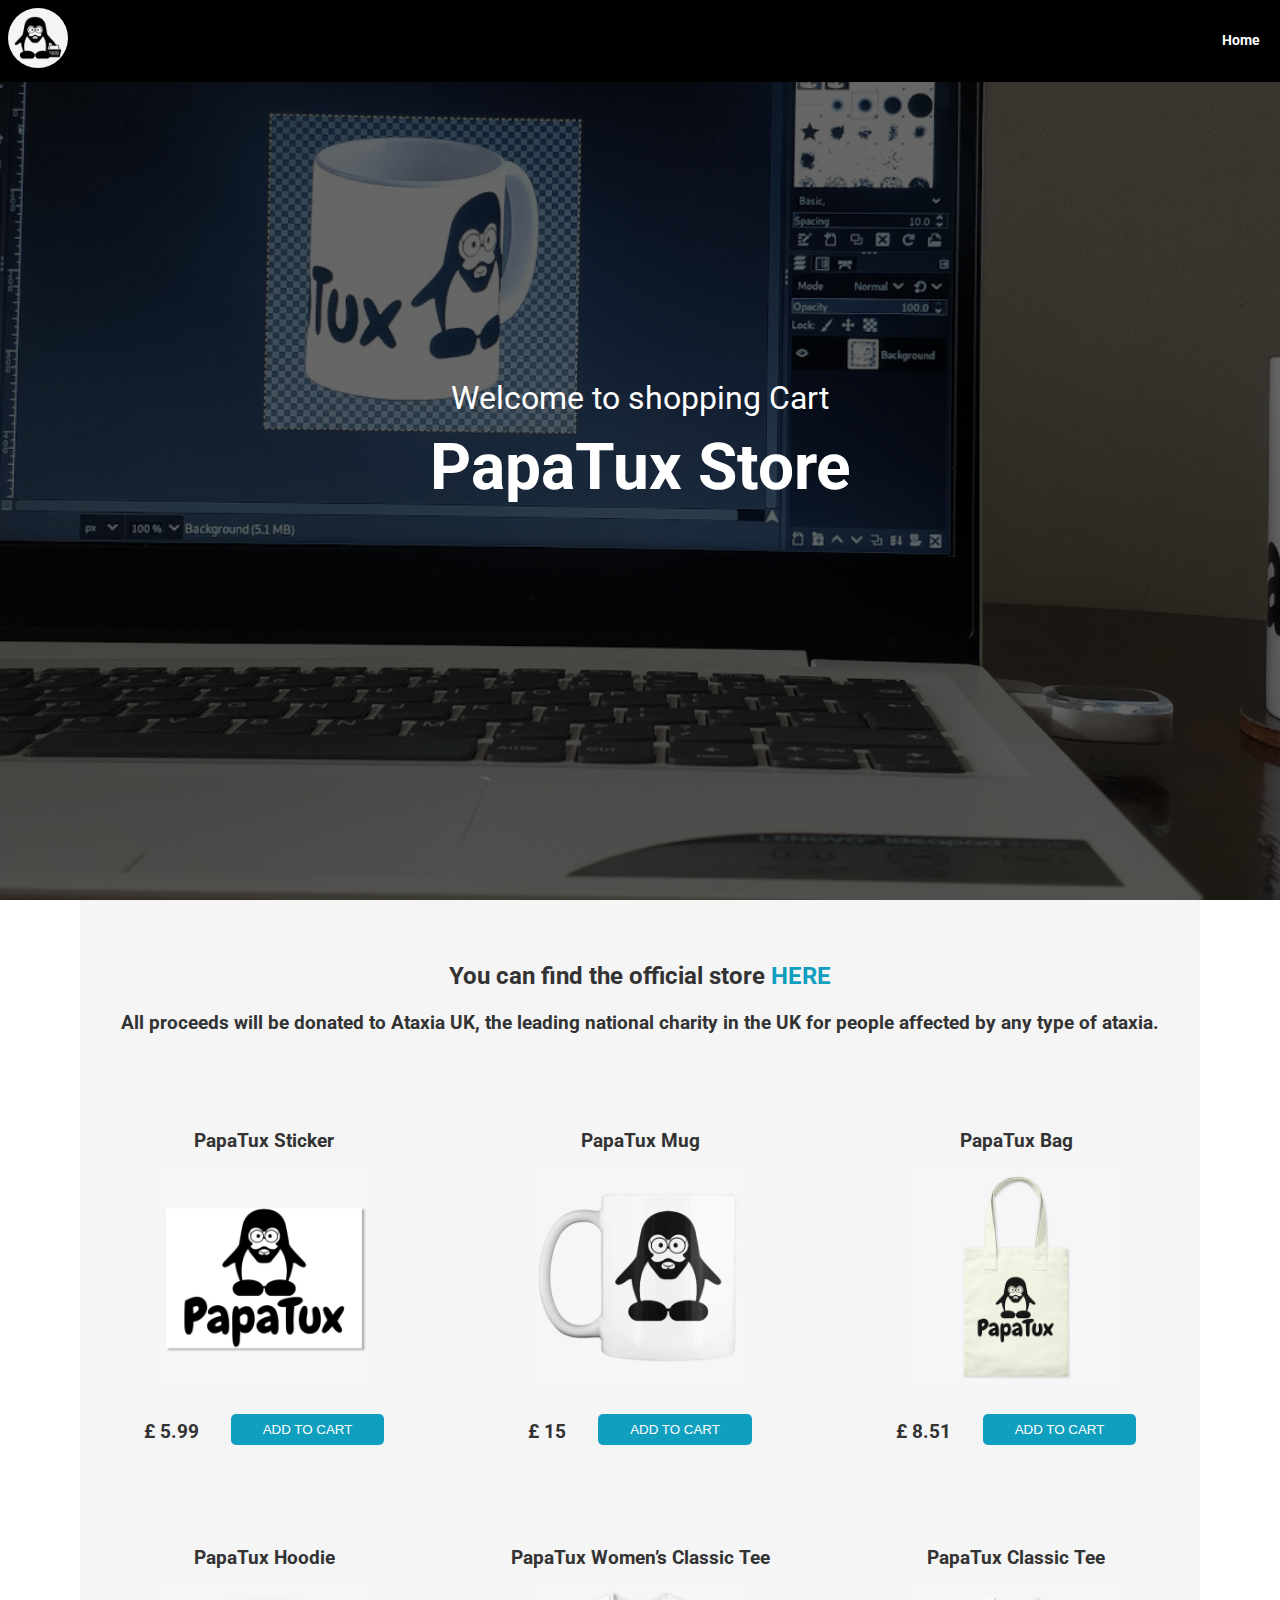
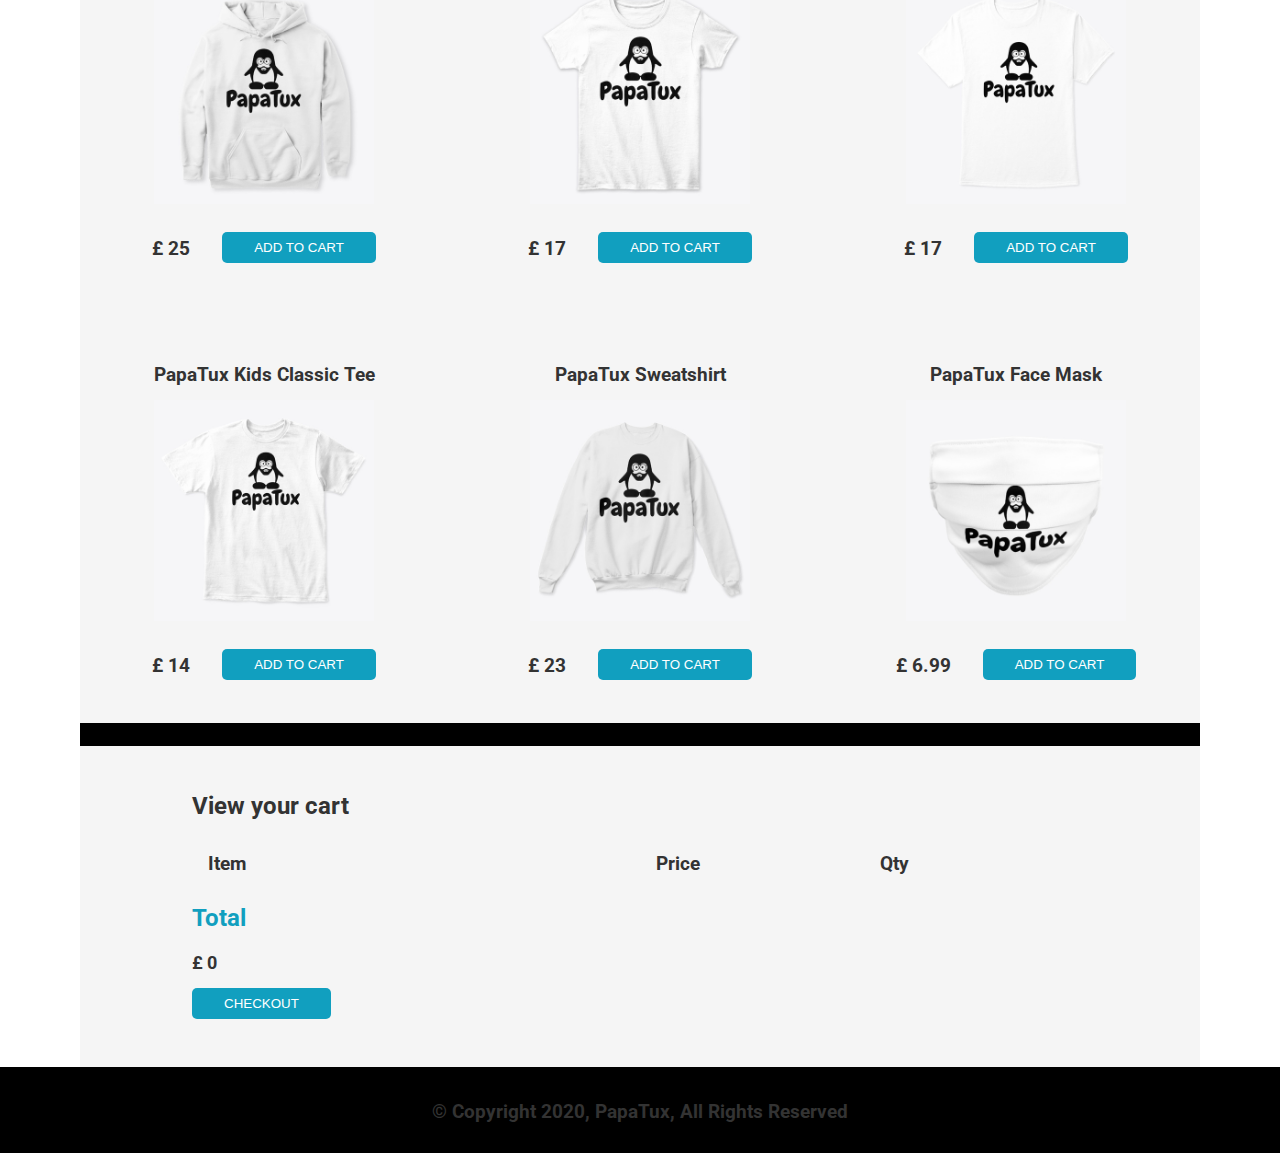
<file: shopping-cart-project3/index.html>
<!DOCTYPE html>
<html lang="en">
<head>
  <meta charset="UTF-8">
  <meta name="viewport" content="width=device-width, initial-scale=1.0">
  <meta http-equiv="X-UA-Compatible" content="IE=edge"> 
  <link rel="stylesheet" href="https://use.fontawesome.com/releases/v5.6.3/css/all.css" integrity="sha384-UHRtZLI+pbxtHCWp1t77Bi1L4ZtiqrqD80Kn4Z8NTSRyMA2Fd33n5dQ8lWUE00s/" crossorigin="anonymous">
  <link href="https://fonts.googleapis.com/css2?family=Roboto&display=swap" rel="stylesheet">
  <link rel="stylesheet" href="/css/mobile.css">
  <link rel="stylesheet" href="../shopping-cart-project3/css/style2.css">
  <title>PapaTux Shopping Cart</title>
</head>
<body>
  <nav id="navigation-bar2" class="navbar2">
    <div>
      <img id="logo2" class="logo2" src="img/shopping-cart.png">
    </div>
        <ul>
          <li><a class="underline" href="/index.html">Home</a></li>
        </ul>
  </nav>
  <header id="main-header3">
    <div class="header-content">
      <p class="intro">
        Welcome to shopping Cart
      </p>
      <h1 class="msg-heading">
       PapaTux Store
      </h1>
    </div>
    </div>
  </header>
  <!-- PapaTux Store -->
  <section class="container content-section main-bg py-1">
    <div class="text-center py-2">
      <h2> You can find the official store <a href="https://teespring.com/stores/devpapatux">HERE</a></h2>
      <h3>All proceeds will be donated to Ataxia UK, the leading national charity in the UK for people affected by any type of ataxia.</h3>
    </div>
    <div id="store">
      <div class="store-article">
          <h3 class="store-article-title">PapaTux Sticker</h3>
          <img   class="item hover-shadow cursor store-article-image" src="/shopping-cart-project3/img/PapaTux_sticker_1.jpg">
          <div class="store-article-details">
            <h3 class="store-article-price">£ 5.99</h3>
            <button class="btn btn-primary store-article-button" type="button">ADD TO CART</button>
          </div>
      </div>
      <div class="store-article">
          <h3 class="store-article-title">PapaTux Mug</h3>
          <img  class="item hover-shadow store-article-image" src="/shopping-cart-project3//img/PapaTux_mug_2.jpg">
          <div class="store-article-details">
            <h3 class="store-article-price">£ 15</h3>
            <button class="btn btn-primary store-article-button" type="button">ADD TO CART</button>
          </div>
      </div>
      <div class="store-article">
        <h3 class="store-article-title">PapaTux Bag</h3>
        <img  class="item hover-shadow store-article-image" src="/shopping-cart-project3//img/PapaTux_bag_3.jpg">
        <div class="store-article-details">
          <h3 class="store-article-price">£ 8.51</h3>
          <button class="btn btn-primary store-article-button" type="button">ADD TO CART</button>
        </div>
      </div>
      <div class="store-article">
        <h3 class="store-article-title">PapaTux Hoodie</h3>
        <img class="item hover-shadow store-article-image" src="/shopping-cart-project3//img/PapaTux_hoodie_4.jpg">
        <div class="store-article-details">
          <h3 class="store-article-price">£ 25</h3>
          <button class="btn btn-primary store-article-button" type="button">ADD TO CART</button>
        </div>
      </div>
      <div class="store-article">
        <h3 class="store-article-title">PapaTux Women’s Classic Tee</h3>
        <img  class="item hover-shadow store-article-image" src="/shopping-cart-project3//img/PapaTux_women_5.jpg">
        <div class="store-article-details">
          <h3 class="store-article-price">£ 17</h3>
          <button class="btn btn-primary store-article-button" type="button">ADD TO CART</button>
        </div>
      </div>
      <div class="store-article">
        <h3 class="store-article-title">PapaTux Classic Tee</h3>
        <img  class="item hover-shadow store-article-image" src="/shopping-cart-project3//img/PapaTux_men_6.jpg">
        <div class="store-article-details">
          <h3 class="store-article-price">£ 17</h3>
          <button class="btn btn-primary store-article-button" type="button">ADD TO CART</button>
        </div>
      </div>
      <div class="store-article">
        <h3 class="store-article-title">PapaTux Kids Classic Tee</h3>
        <img  class="item hover-shadow store-article-image" src="/shopping-cart-project3//img/PapaTux_kids_7.jpg">
        <div class="store-article-details">
          <h3 class="store-article-price">£ 14</h3>
          <button class="btn btn-primary store-article-button" type="button">ADD TO CART</button>
        </div>
      </div>
      <div class="store-article">
        <h3 class="store-article-title">PapaTux Sweatshirt</h3>
        <img  class="item hover-shadow store-article-image" src="/shopping-cart-project3//img/PapaTux_jumper_8.jpg">
        <div class="store-article-details">
          <h3 class="store-article-price">£ 23</h3>
          <button class="btn btn-primary store-article-button" type="button">ADD TO CART</button>
        </div>
      </div>
      <div class="store-article">
        <h3 class="store-article-title">PapaTux Face Mask</h3>
        <img  class="item hover-shadow store-article-image" src="/shopping-cart-project3//img/PapaTux_mask_9.jpg">
        <div class="store-article-details">
          <h3 class="store-article-price">£ 6.99</h3>
          <button class="btn btn-primary store-article-button" type="button">ADD TO CART</button>
        </div>
      </div>
    </div>
    <div class="second-bg">
      <br>
    </div> 
<div class="container content-section py-2">
    <h2 class="section-header">View your cart</h2>
    <div id="cart2">
    <div class="cart-row">
        <h3 class="cart-item cart-header cart-column">Item</h3>
        <h3 class="cart-price cart-header cart-column">Price</h3>
        <h3 class="cart-quantity cart-header cart-column">Qty</h3>
    </div>
    <div class="cart-items">
    </div>
  </div>
    <div class="cart-total">
        <h2 class="cart-total-title">Total</h2>
        <h3 class="cart-total-price">£ 0</h3>
    </div>
    <button class="btn btn-purchase" type="button">CHECKOUT</button>
</div>

</section>
<footer id="main-footer" class="second-bg text-center py-1">
  <h3>&copy; Copyright 2020, PapaTux, All Rights Reserved</h3>
</footer>
<!-- Local JS File -->
<script src="/shopping-cart-project3/js-folder/view-bag.js"></script>

  </body>
  </html>
</file>
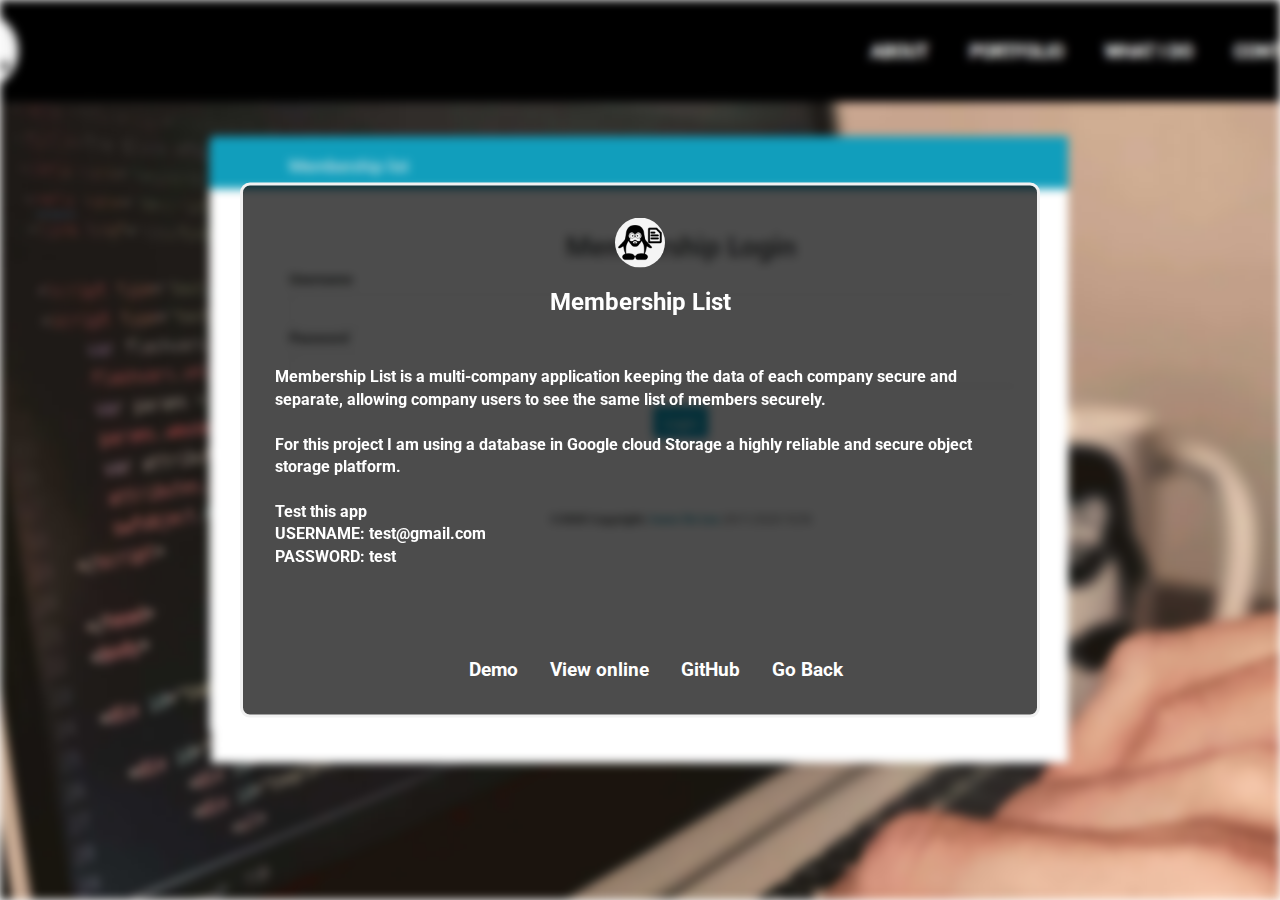
<file: project2.html>
<!DOCTYPE html>
<html lang="en">
<head>
  <meta charset="UTF-8">
  <meta name="viewport" content="width=device-width, initial-scale=1.0">
  <meta http-equiv="X-UA-Compatible" content="IE=edge"> 
  <link rel="stylesheet" href="https://use.fontawesome.com/releases/v5.6.3/css/all.css" integrity="sha384-UHRtZLI+pbxtHCWp1t77Bi1L4ZtiqrqD80Kn4Z8NTSRyMA2Fd33n5dQ8lWUE00s/" crossorigin="anonymous">
  <link href="https://fonts.googleapis.com/css2?family=Roboto&display=swap" rel="stylesheet">
  <link rel="stylesheet" href="/css/style.css">
  <link rel="stylesheet" href="/css/mobile.css">
  <link rel="stylesheet" href="/css/widescreen.css">
  <link rel="stylesheet" href="https://unpkg.com/aos@next/dist/aos.css">
  <title>PapaTux | Web Developer & Designer</title>
</head>
<body>
  <!--Navigation-Bar-->

  <!-- Header -->
  <header id="main-header-proj" class="member" ></header>
    <div class="container2 bg-text">
      <div class="title text-center" data-aos="fade-down">
        <img src="/img/membership-list.png" alt="logo-about-me">   
        <h2>Membership List</h2>
        <br>
        <p>Membership List is a multi-company application keeping 
          the data of each company secure and separate, allowing company
          users to see the same list of members securely. 
          <br>
          <br>For this project I am using a database 
          in Google cloud Storage a highly reliable and secure object storage 
          platform.
        <br>
        <br>
        Test this app
        <br>
        USERNAME: test@gmail.com 
        <br>
        PASSWORD: test
        </p>
        <br>
        <br>  
      </div>
      <div id="tools">
        <div class="tool">
          <a href="https://youtu.be/lSesZcSpFIo">
            <span class="fa-stack fa-lg">
              <i class="fa fa-circle fa-stack-2x"></i>
              <i class="port-ico fas fa-video fa-stack-1x"></i>
            </span>
            <h3>Demo</h3>
          </a>
        </div>
        <div class="tool">
          <a href="http://ivanomembership.appspot.com">
            <span class="fa-stack fa-lg">
              <i class="fa fa-circle fa-stack-2x"></i>
              <i class="port-ico fas fa-laptop-code fa-stack-1x"></i>
            </span>
            <h3>View online</h3>
          </a>
        </div>
        <div class ="tool">
          <a href="https://www.github.com/ideleo">
            <span class="fa-stack fa-lg">
              <i class="fa fa-circle fa-stack-2x"></i>
              <i class="port-ico fab fa-github fa-stack-1x"></i>
            </span>
            <h3>GitHub</h3>
          </a>
        </div>
        <div class="tool">
          <a href="index.html">
          <span class="fa-stack fa-lg">
            <i class="fa fa-circle fa-stack-2x"></i>
            <i class="port-ico fas fa-arrow-left fa-stack-1x"></i>
          </span>
          <h3>Go Back</h3>
        </div>
      </div>
    </div>
  </header>
<script src="https://unpkg.com/aos@next/dist/aos.js"></script>
<script>
AOS.init({
        offset: 150, 
        delay: 0, 
        duration: 1000 
      });
      </script>
</body>
</html>
</file>
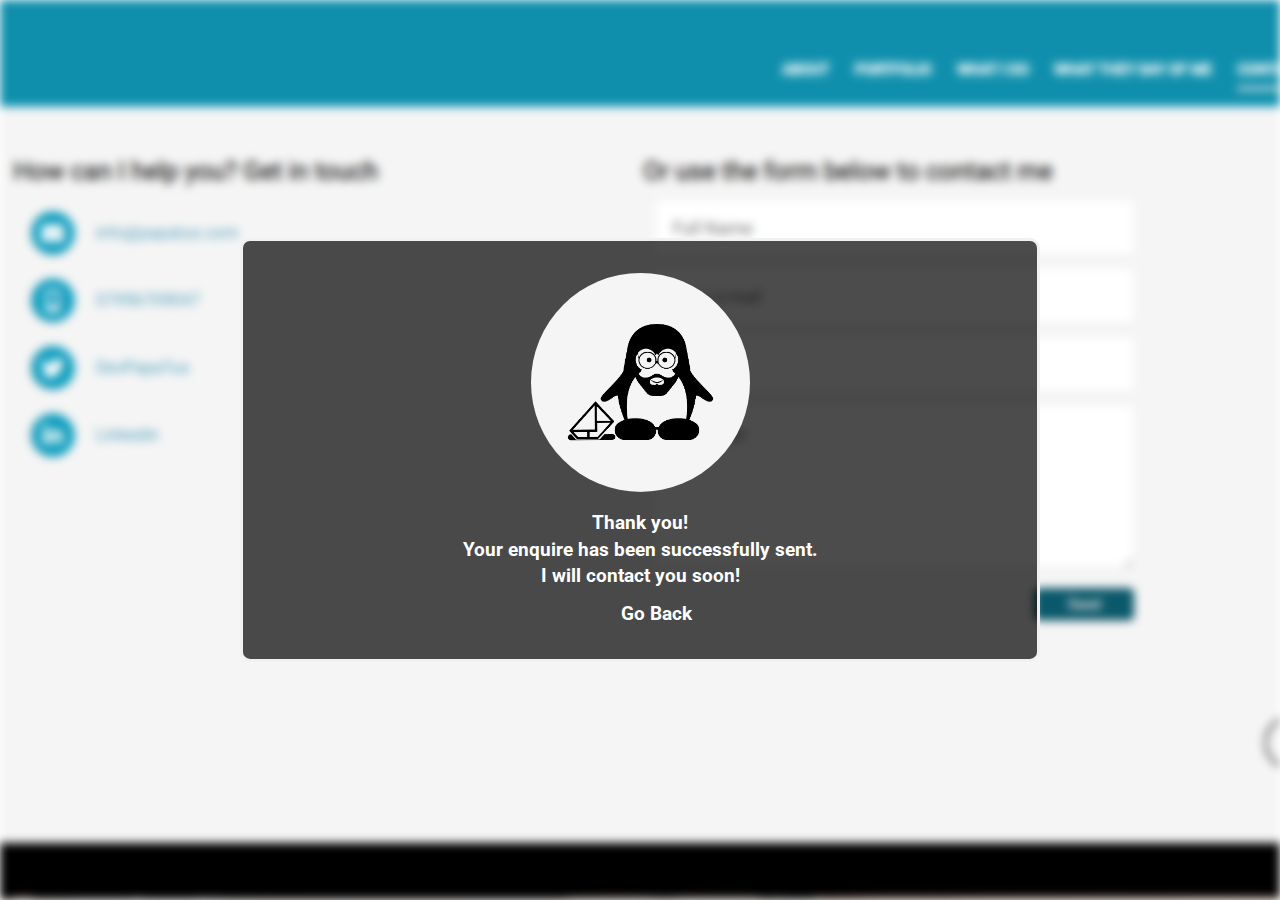
<file: submit-form.html>
<!DOCTYPE html>
<html lang="en">
<head>
  <meta charset="UTF-8">
  <meta name="viewport" content="width=device-width, initial-scale=1.0">
  <meta http-equiv="X-UA-Compatible" content="IE=edge"> 
  <link rel="stylesheet" href="https://use.fontawesome.com/releases/v5.6.3/css/all.css" integrity="sha384-UHRtZLI+pbxtHCWp1t77Bi1L4ZtiqrqD80Kn4Z8NTSRyMA2Fd33n5dQ8lWUE00s/" crossorigin="anonymous">
  <link href="https://fonts.googleapis.com/css2?family=Roboto&display=swap" rel="stylesheet">
  <link rel="stylesheet" href="/css/style.css">
  <link rel="stylesheet" href="/css/mobile.css">
  <link rel="stylesheet" href="/css/widescreen.css">
  <title>PapaTux | Web Developer & Designer</title>
</head>
<body>

  <!-- Header -->
  <header id="main-header-proj" class="submit"></header>
  <div class="container2 bg-text fadeIn">
    <div class="submit-form text-center">
      <img src="/img/submit-form.png" alt="submit-form-logo">
      <h3>Thank you!<br>
        Your enquire has been successfully sent.<br> I will contact you soon! </h3>
    </div>
    <div class="tool">
      <a href="index.html">
        <span class="fa-stack fa-lg">
        <i class="fa fa-circle fa-stack-2x"></i>
        <i class="port-ico fas fa-arrow-left fa-stack-1x"></i>
        </span>
        <h3>Go Back</h3>
      </a>
    </div>
  </div>
</body>
</html>
</file>
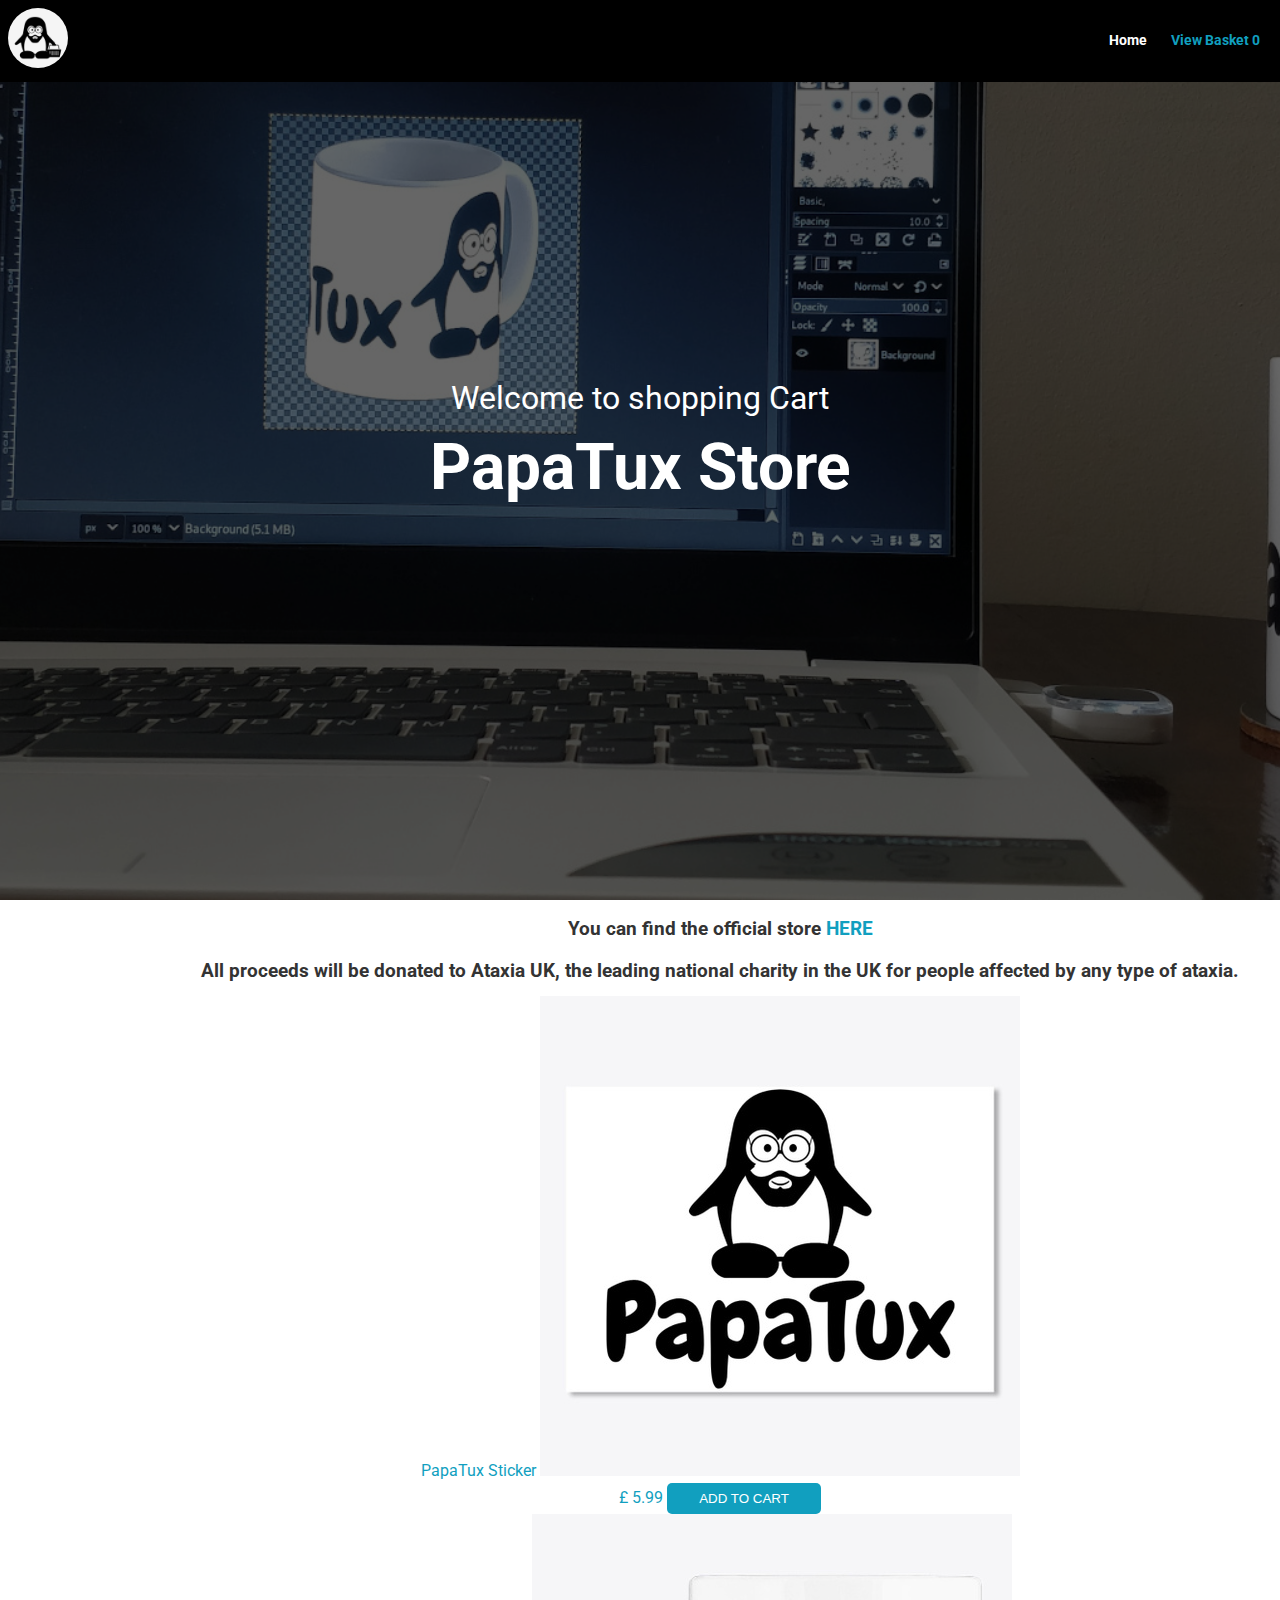
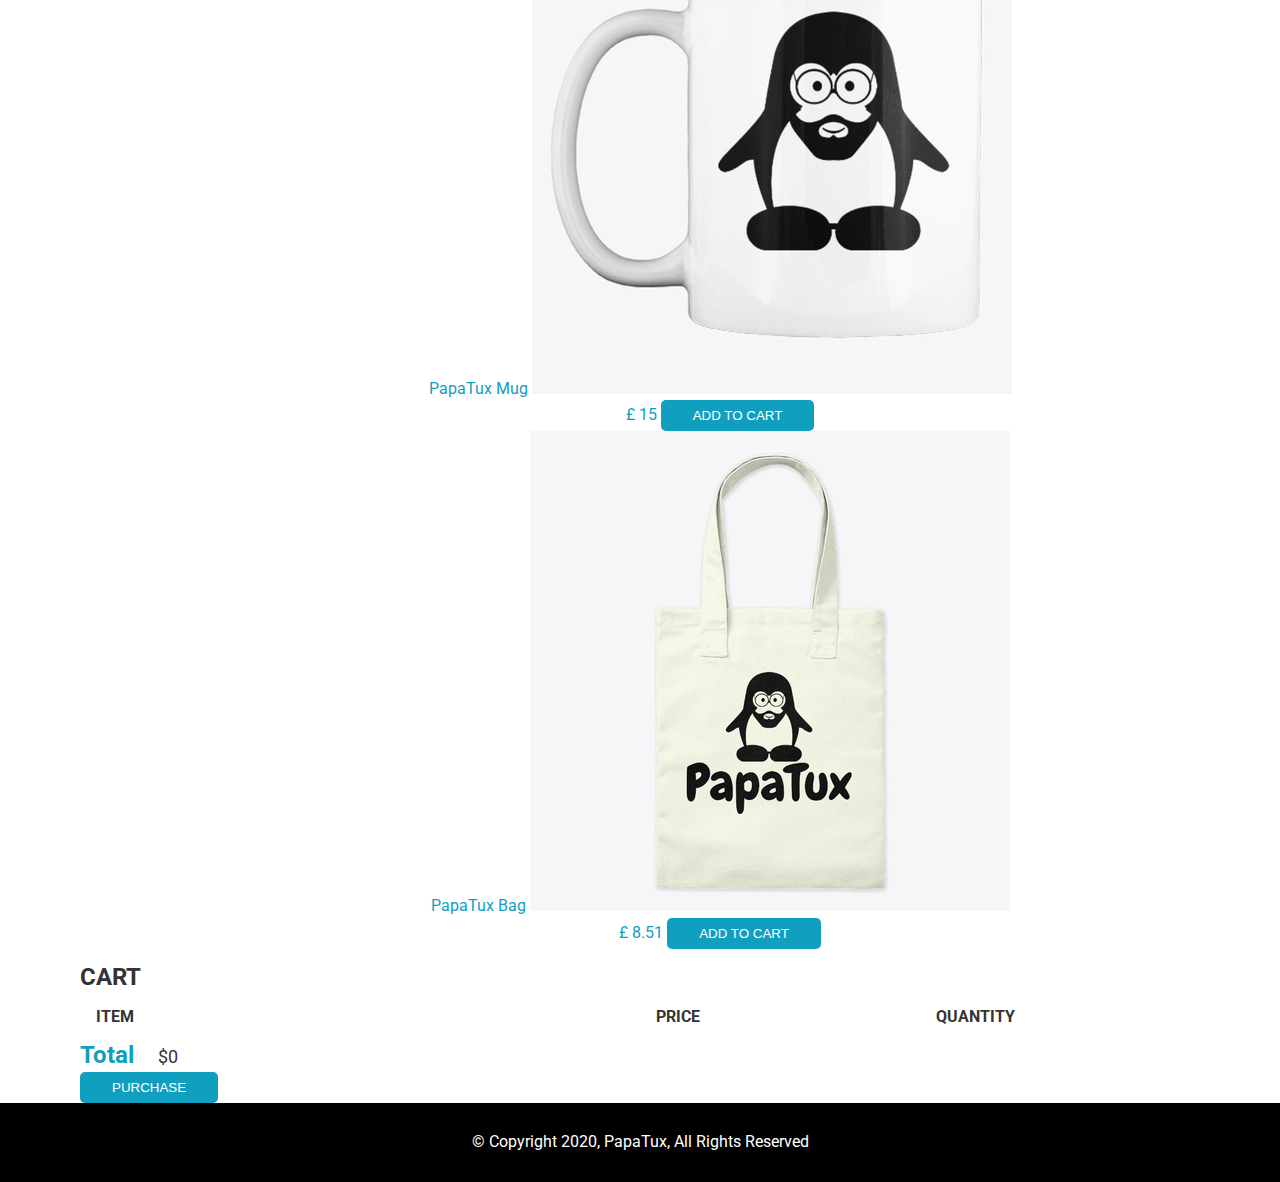
<file: shopping-cart-project3/view-cart.html>
<!DOCTYPE html>
<html lang="en">
<head>
  <meta charset="UTF-8">
  <meta name="viewport" content="width=device-width, initial-scale=1.0">
  <meta http-equiv="X-UA-Compatible" content="IE=edge"> 
  <link rel="stylesheet" href="https://use.fontawesome.com/releases/v5.6.3/css/all.css" integrity="sha384-UHRtZLI+pbxtHCWp1t77Bi1L4ZtiqrqD80Kn4Z8NTSRyMA2Fd33n5dQ8lWUE00s/" crossorigin="anonymous">
  <link href="https://fonts.googleapis.com/css2?family=Roboto&display=swap" rel="stylesheet">
  <link rel="stylesheet" href="/shopping-cart-project3/css/style2.css">
  <title>PapaTux Shopping Cart</title>
</head>
<body>
  <nav id="navigation-bar2" class="navbar2">
    <div>
      <img id="logo2" class="logo2" src="img/shopping-cart.png">
    </div>
      <ul>
        <ul>
          <li><a class="underline" href="/shopping-cart-project3/index.html">Home</a></li>
          <li><a  href="/shopping-cart-project3/view-cart.html" class="tooltip">
              <span class="tooltiptext">View Basket</span>            
            <i class="fas fa-shopping-basket fa-lg"></i><span>0</span></i></a></li>
        </ul>
  </nav>
  <header id="main-header3">
    <div class="header-content">
      <p class="intro">
        Welcome to shopping Cart
      </p>
      <h1 class="msg-heading">
       PapaTux Store
      </h1>
    </div>
    </div>
  </header>
  <!-- PapaTux Store -->
  <section class="container content-section maing-bg text-center">
      <h3>You can find the official store <a href="https://teespring.com/stores/devpapatux">HERE</a></h3>
      <h3>All proceeds will be donated to Ataxia UK, the leading national charity in the UK for people affected by any type of ataxia.</h3>
      <div class="shop-items">
        <div class="shop-item">
            <span class="shop-item-title">PapaTux Sticker</span>
            <img   class="item hover-shadow cursor shop-item-image" src="/shopping-cart-project3/img/PapaTux_sticker_1.jpg">
            <div class="shop-item-details">
              <span class="shop-item-price">£ 5.99</span>
              <button class="btn btn-primary shop-item-button" type="button">ADD TO CART</button>
            </div>
        </div>
        <div class="shop-item">
            <span class="shop-item-title">PapaTux Mug</span>
            <img  class="item hover-shadow shop-item-image" src="/shopping-cart-project3//img/PapaTux_mug_2.jpg">
            <div class="shop-item-details">
              <span class="shop-item-price">£ 15</span>
              <button class="btn btn-primary shop-item-button" type="button">ADD TO CART</button>
            </div>
        </div>
        <div class="shop-item">
          <span class="shop-item-title">PapaTux Bag</span>
          <img  class="item hover-shadow shop-item-image" src="/shopping-cart-project3//img/PapaTux_bag_3.jpg">
          <div class="shop-item-details">
            <span class="shop-item-price">£ 8.51</span>
            <button class="btn btn-primary shop-item-button" type="button">ADD TO CART</button>
          </div>
        </div>
        
  
</section>
<section class="container content-section">
    <h2 class="section-header">CART</h2>
    <div class="cart-row">
        <span class="cart-item cart-header cart-column">ITEM</span>
        <span class="cart-price cart-header cart-column">PRICE</span>
        <span class="cart-quantity cart-header cart-column">QUANTITY</span>
    </div>
    <div class="cart-items">
    </div>
    <div class="cart-total">
        <strong class="cart-total-title">Total</strong>
        <span class="cart-total-price">$0</span>
    </div>
    <button class="btn btn-primary btn-purchase" type="button">PURCHASE</button>
</section>



  <footer id="main-footer" class="second-bg text-center py-1">
    <p>&copy; Copyright 2020, PapaTux, All Rights Reserved</p>
  </footer>


<!-- Local JS File -->
<script src="/shopping-cart-project3/js-folder/view-bag.js"></script>

  </body>
  </html>




<!-- Local JS File -->
<script src="/shopping-cart-project3/js-folder/view-bag.js"></script>

  </body>
  </html>
</file>
<file: css/mobile.css>
@media (max-width: 1200px) {
  .container {
    width: auto;
    height: 100vh;
    margin-left: 2rem;
    margin-right: 2rem;
    padding: 8rem 0;
  }

  h3 {
    font-size: 1rem;
  }

  #navigation-bar ul li a {
    font-size: 1rem;
  }

  #about .greeting h2 {
    font-size: 1.3rem;
  }

  #about .main-about img {
    display: block;
    margin-left: auto;
    margin-right: auto;
  }

  #about .main-about .skills i {
    font-size: 2.7em;
    margin-top: 0.6rem;
    padding: 0.2rem;
    margin-left: auto;
    margin-right: auto;
  }

  #portfolio .container {
    height: auto;
  }

  .main-portfolio {
    display: grid;
    grid-gap: 0.5rem;
    grid-template-columns: repeat(1, 1fr);
  }

  .submit {
    background: #333 url("/img/submit-blur2.png") no-repeat center center/cover;
  }
}

@media screen and (max-width: 700px) {
  body {
    overflow-x: hidden;
  }

  h2 {
    font-size: 1.2rem;
    margin-top: 1rem;
  }

  h3 {
    font-size: 1rem;
  }

  p {
    font-size: 0.9rem;
  }

  .py-2 {
    padding: 0;
  }

  .logo {
    width: 23%;
  }

  #navigation-bar {
    border-bottom: 0px solid #fff;
    height: 10vh;
  }

  .container {
    width: auto;
    padding: 1.2rem;
    overflow: hidden;
    height: 100%;
    margin-right: auto;
    margin-left: auto;
  }

  .container2 {
    width: 90%;
    height: auto;
  }
  

  #navigation-bar-ul {
    position: fixed;
    width: auto;
    right: 0;
    height: 65vh;
    top: 10vh;
    display: none;
  }

  #navigation-bar-ul li a {
    display: flex;
    margin-top: 2rem;
    align-items: center;
    justify-content: space-around;
    width: max-content;
  }

  #navigation-bar-ul li a:hover {
    border-color: #f5f5f5;
  }

  #navigation-bar-ul li a.underline.current {
    border-color: #f5f5f5;
  }

  .navbar-ul {
    background-color: rgba(0, 0, 0, 0.9);
  }

  .navbar-ul-custom {
    background-color: rgba(17, 159, 191, 0.9);
  }

  .smallLogo {
    opacity: 1;
    align-content: center;
    width: 45px;
  }

  .largelogo {
    align-content: center;
    width: 45px;
    margin-top: auto;
    margin-bottom: auto;
  }

  .burger {
    display: block;
  }
  .intro {
    font-size: 1.5rem;
    text-align: center;
    color: #fff;
  }

  .msg-heading {
    font-size: 2.5rem;
    margin-bottom: 1.5rem;
    line-height: 1.1;
    text-align: center;
  }

  #main-header {
    background: #333 url("../img/homepage-pic-mob.jpg") no-repeat center
      center/cover;
    background-attachment: fixed;
  }

    .parallax2 {
      background: #333 url("../img/homepage-pic-mob.jpg") no-repeat center
        center/cover;
      background-attachment: fixed;
    }

    #about .main-about {
      grid-template-columns: 1fr;
    }

    #about h2,
    h3 {
      text-align: center;
    }

    #about .about-title {
      font-size: 0.9rem;
    }

    #about .greeting h2 {
      font-size: 1.2rem;
    }

    #about .main-about img {
      width: 55%;
      display: block;
      margin-left: auto;
      margin-right: auto;
    }

    #about .main-about .skills i {
      font-size: 2.5rem;
      padding: 0.1rem;
    }

    .main-portfolio {
      grid-gap: 0rem;
      grid-template-columns: 1fr;
    }

    .main-portfolio .projects {
      text-align: center;
    }

    .main-portfolio .projects .face {
      width: auto;
    }

    .main-portfolio .projects .face1 {
    pointer-events: none;
    }

    .lang  {
      flex-direction: column;
      text-align: left;
    }

    .main-services {
      display: grid;
      grid-gap: 0rem;
      grid-template-columns: 1fr;
    }

    #services .main-services .service {
      text-align: left;
    }

    #testimonials {
      height: 100vh;
    }

    #slider {
      width: 100%;
      border: 3px solid #119fbf;
      background-color: #fff;
    }

    .main-contacts {
      display: flex;
      flex-direction: column;
    }

    .main-contacts h2 {
      text-align: center;
    }

    #contact .contact-form input,
    #contact .contact-form textarea {
      width: 100%;
    }

    button[type="submit"] {
      float: left;
      margin-right: 6%;
      margin-top: 6%;
    }

    #main-header-proj {
      filter: blur(5px);
      -webkit-filter: blur(5px);
      height: 130vh;
      color: #fff;
      width: auto;
      margin: 0;
      overflow: hidden;
    }
    .title h2 {
      margin-top: 1rem;
    }
    .bg-text {
      top: 65%;
      left: 50%;
    }

    .tool h3 {
      display: block;
      margin-left: 0rem;
      color: #fff;
    }

    .tool {
      text-align: center;
      margin-left: 0.5rem;
      margin-right: 0.5rem;
    }
    .submit-form h2,
    .submit-form h3 {
      color: #fff;
    }
    .submit {
      background: #333 url("/img/submit-blur2.png") no-repeat center
        center/cover;
    }
  }
  .nav-active {
    transform: translateX(0%);
  }
}

@keyframes navUlFadeIn {
  from {
    opacity: 0;
    transform: translateX(50px);
  }
  to {
    opacity: 1;
    transform: translateX(0px);
  }
}

@keyframes navUlFadeOut {
  from {
    opacity: 1;
    transform: translateX(0px);
  }
  to {
    opacity: 0;
    transform: translateX(50px);
  }
}

.toggle .line1 {
  transform: rotate(-45deg) translate(-5px, 5px);
}

.toggle .line2 {
  opacity: 0;
}

.toggle .line3 {
  transform: rotate(+45deg) translate(-5px, -5px);
}
</file>
<file: shopping-cart-project3/css/style2.css>
* {
  margin: 0;
  padding: 0;
  box-sizing: border-box;
}

body,
span {
  font-family: "Roboto", sans-serif;
  line-height: 1.4;
  font-family: "Roboto", sans-serif;
  color: #119fbf;
}

a {
  text-decoration: none;
}

p,
h2,
h3 {
  margin: 0.75rem 0;
  color: #333;
}

h2 {
  font-size: 1.5rem;
}

a {
  color: #119fbf;
}

a:hover {
  color: #0a596b;
}

/* Main Classes */
.container {
  width: auto;
  height: auto;
  margin: 0 5rem;
  overflow: hidden;
}

.text-center {
  text-align: center;
  width: 100%;
}

.intro {
  font-size: 2rem;
  color: #fff;
}

.msg-heading {
  font-size: 4rem;
  margin-bottom: 2rem;
  line-height: 1.1;
}

.m-heading {
  font-size: 2rem;
  margin-bottom: 0.75rem;
  line-height: 1.1;
}

.main-bg {
  background-color: #f5f5f5;
}

.second-bg {
  background-color: #000;
}


.py-1 {
  padding: 1rem 0;
}

.py-2 {
  padding: 2rem;
}

.btn {
  display: inline-block;
  color: #fff;
  background: #119fbf;
  padding: 0.5rem 2rem;
  border: none;
  border-radius: 5px;
}

.fa-trash-alt {
  font-size: larger;
}
.fa-trash-alt:hover {
 color: #0a596b;
}

.btn:hover {
  background-color: #0a596b;
}

h3 {
  margin-top: 1rem;
}

/*Main Footer */
#main-footer p {
  color: #fff;
}

/* Navigation */

#navigation-bar2 {
  position: fixed;
  width: 100%;
  background-color: #000;
  top: 0;
  transition: 0.05s;
  display: flex;
  padding: 0.5rem;
  justify-content: space-between;
  z-index: 2;
  overflow: hidden;
}

#logo2 {
  transition: all 0.3s;
  max-width: 60px;
  border-radius: 50px;
  background-color: #f5f5f5;
  overflow: hidden;
}

#navigation-bar2 ul {
  display: flex;
  align-items: center;
  list-style: none;
}

#navigation-bar2 ul li {
  padding: 0 0.5rem;
  margin: 0 0.25rem;
  font-weight: bold;
  font-size: 14px;
}

#navigation-bar2 ul li a {
  text-decoration: none;
  color: #fff;
}

#navigation-bar ul li a:hover {
  border-color: #f5f5f5;
}

/* Project 3 - PapaTux Store */
#main-header3 {
  background: #333 url("/shopping-cart-project3/img/header_pic3.jpg") no-repeat
    center center/cover;
  color: #fff;
  background-attachment: fixed;
}

#main-header3 .header-content {
  display: flex;
  flex-direction: column;
  justify-content: center;
  align-items: center;
  height: 100vh;

  /* Overlay */
  position: relative;
  left: 0;
  right: 0;
  bottom: 0;
  background-color: rgba(0, 0, 0, 0.6);
}

#store {
  display: grid;
  grid-gap: 0.5rem;
  grid-template-columns: repeat(3, 1fr);
  justify-items: center;
}

#store .store-article img {
  width: 60%;
 }
 
 #store .store-article {
   display: flex;
   flex-direction: column;
   align-items: center;
   margin: 2rem 0;
 }
 
 .store-article-details {
   display: flex;
   align-items: center;
   padding-top: 1rem;
 }
 
 .store-article-details h3 {
   margin-right: 2rem;
 }

.hover-shadow:hover {
  box-shadow: 0 4px 8px 0 rgba(0, 0, 0, 0.2), 0 6px 20px 0 rgba(0, 0, 0, 0.19);
}

.cart-header {
  font-weight: bold;
  color: #333;
}

.cart-column {
  display: flex;
  align-items: center;
  padding: 0 1rem;
}

.cart-row {
  display: flex;
}

.cart-item {
  width: 50%;
}
.cart-items {
  display: flex;
  flex-direction: column;
}

.cart-price {
  width: 25%;

  color: #333;
}

.cart-quantity {
  width: 5%;
}

.cart-item-title {
  color: #333;
  font-size: 1.2rem;
}

.cart-item-image {
  width: 80px; 
  margin-right: 3.5rem;
  height: auto;
}

.cart-quantity-input {
  height: 34px;
  width: 50px;
  border-radius: 5px;
  border: 1px solid #119fbf;
  background-color: #eee;
  color: #333;
  padding: 0;
  text-align: center;
  font-size: 1.2em;
  margin-right: 1rem;
}

.cart-total {
  text-align: left;
  margin-top: 10px;
  margin-right: 10px;
}

.cart-total-title {
  font-weight: bold;
  font-size: 1.5em;
  color: #119fbf;
  margin-right: 20px;
}

.cart-total-price {
  color: #333;
  font-size: 1.1em;
}

@media (max-width: 1200px) {
  .container {
    width: auto;
    height: 100vh;
    margin-left: 2rem;
    margin-right: 2rem;
    padding: 8rem 0;
  }

  h3 {
    font-size: 1rem;
  }

  #navigation-bar ul li a {
    font-size: 1rem;
  }


@media screen and (max-width: 500px) {
  body {
    overflow-x: hidden;
  }

  h2 {
    font-size: 1.2rem;
    margin-top: 1rem;
  }

  h3 {
    font-size: 1rem;
  }

  p {
    font-size: 0.9rem;
  }

  .py-2 {
    padding: 0;
  }

  .logo {
    width: 23%;
  }

  .container {
    max-width: auto;
    padding: 1.2rem;
    overflow: hidden;
    height: 100%;
    margin-right: auto;
    margin-left: auto;
  }

  #navigation-bar {
    display: none;
  }

  .intro {
    font-size: 1.5rem;
    text-align: center;
    color: #fff;
  }

  .msg-heading {
    font-size: 2.5rem;
    margin-bottom: 1.5rem;
    line-height: 1.1;
    text-align: center;
  }

  #main-header3 {
    
  background-attachment: fixed;
    background-position: 90% 0%;
  }

  #main-header3 .header-content {
    height: 100vh;
  }

  #store {
    grid-template-columns: 1fr;
  }

  .cart-header {
    font-weight: bold;
    color: #119fbf;
  }

  .cart-column {
    display: flex;
    align-items: center;
    padding: 0rem;
  }
  .cart-item {
    width: 59%;
  }
  
  #cart2 {
    display: grid;
    grid-gap: 0.5rem;
    grid-template-columns:1fr;
  }


  .cart-quantity-input {
    height: 30px;
    width: 35px;
    border-radius: 5px;
    border: 1px solid #119fbf;
    background-color: #eee;
    color: #333;
    padding: 0;
    text-align: center;
    font-size: 1rem;
    margin-right: 0.5rem;
  }
  
  
  .cart-item-title {
    color: #333;
    font-size: 1rem;
    text-align: left;
  }
  
  .cart-item-image {
    margin: 0rem;
    width: 3rem; 
    margin-right: 2rem;
  
  }
 
  .cart-total {
    text-align: left;
    margin-top: 10px;
  }
</file>
<file: css/style.css>
* {
  margin: 0;
  padding: 0;
  box-sizing: border-box;
}

body,
span {
  font-family: "Roboto", sans-serif;
  line-height: 1.4;
  font-family: "Roboto", sans-serif;
  color: #119fbf;
}

a {
  text-decoration: none;
}

p,
h2,
h3 {
  margin: 0.75rem 0;
  color: #333;
}

h2 {
  font-size: 1.5rem;
}

hr {
  height: 0.2em;
  background-color: rgba(17, 159, 191, 0.9);
  border: none;
}

/* Main Classes */
.container {
  width: auto;
  height: 100vh;
  margin: 0 5rem;
  overflow: hidden;
}

.text-center {
  text-align: center;
  width: 100%;
}

.intro {
  font-size: 2rem;
  color: #fff;
}

.msg-heading {
  font-size: 4rem;
  margin-bottom: 2rem;
  line-height: 1.1;
}

.m-heading {
  font-size: 2rem;
  margin-bottom: 0.75rem;
  line-height: 1.1;
}

.main-bg {
  background-color: #f5f5f5;
}

.second-bg {
  background-color: #000;
}

.animated {
  -webkit-animation-duration: 10s;
  animation-duration: 10s;
  -webkit-animation-fill-mode: both;
  animation-fill-mode: both;
}

.fadeIn {
  -webkit-animation-name: fadeIn;
  animation-name: fadeIn;
}

.py-1 {
  padding: 1rem 0;
}
.py-2 {
  padding: 2rem 0;
}

.fa,
.far,
.fab {
  color: #119fbf;
}

.btn,
.btn1 {
  display: inline-block;
  color: #fff;
  background: #119fbf;
  padding: 0.5rem 2rem;
  border: none;
  border-radius: 5px;
}

.btn:hover,
.btn1:hover {
  background-color: #0a596b;
}

/* Navigation */
#navigation-bar {
  position: fixed;
  width: 100%;
  top: 0;
  transition: 0.05s;
  display: flex;
  padding: 0.5rem;
  justify-content: space-between;
  z-index: 2;
  overflow: hidden;
  border-bottom: 2px solid #fff;
}
.navbar {
  background-color: #000;
}
.navbar-custom {
  background-color: rgba(17, 159, 191, 0.9);
}

#logo {
  transition: all 0.3s;
  border-radius: 50px;
  background-color: #f5f5f5;
  overflow: hidden;
}
.largelogo {
  width: 60px;
}
.smallLogo {
  width: 45px;
}

#navigation-bar-ul {
  display: flex;
  align-items: center;
  list-style: none;
}

#navigation-bar-ul li {
  padding: 0 0.5rem;
  margin: 0 0.25rem;
  font-weight: bold;
}

#navigation-bar-ul li a {
  text-decoration: none;
  color: #fff;
  text-transform: uppercase;
  border-bottom: 3px transparent solid;
  padding-bottom: 0.5rem;
  transition: border-color 0.5s;
}

#navigation-bar-ul li a:hover {
  border-color: #f5f5f5;
}

#navigation-bar-ul li a.underline.current {
  border-color: #f5f5f5;
}
.burger {
  display: none;
  cursor: pointer;
  margin-top: auto;
  margin-bottom: auto;
}

.burger > div {
  width: 30px;
  height: 3px;
  background-color: #fff;
  margin: 5px;
}

/*Main Header */
#main-header {
  background: #333 url("../img/homepage-pic.jpg") no-repeat center center/cover;
  height: 100vh;
  color: #fff;
  background-attachment: fixed;
}

#main-header .header-content {
  display: flex;
  flex-direction: column;
  justify-content: center;
  align-items: center;
  height: 100%;

  /* Overlay */
  position: relative;
  left: 0;
  right: 0;
  bottom: 0;
  background-color: rgba(0, 0, 0, 0.5);
}

.parallax2 {
  background: #333 url("../img/homepage-pic.jpg") no-repeat center center/cover;
  background-attachment: fixed;
  background-color: #000;
  border-top: 0.4rem solid #119fbf;
  border-bottom: 0.4rem solid #119fbf;
  height: 160px;
}

/* Button takes back to the top */
#btn-top {
  display: none;
  position: fixed;
  bottom: 70px;
  right: 30px;
  width: 50px;
  height: 50px;
  z-index: 99;
  background: #f5f5f5 url("/img/top.png") no-repeat center center/cover;
  cursor: pointer;
  padding: 15px;
  border: 2px solid #000;
  border-radius: 60px;
}

/* Section: About me */
#about .main-about {
  display: grid;
  grid-gap: 0.5rem;
  grid-template-columns: repeat(2, 1fr);
}
#about .main-about .about-left {
  text-align: left;
}

#about .main-about img {
  display: block;
  margin: auto;
  margin-top: 5rem;
  border-radius: 50%;
}

#about .main-about .skills i {
  margin-top: 0.6rem;
  padding: 0.7rem;
}

#about .main-about .skills i:hover {
  color: #0a596b;
}

/*Portfolio*/
.main-portfolio {
  display: grid;
  grid-gap: 0.5rem;
  grid-template-columns: repeat(3, 1fr);
}

.main-portfolio .projects {
  text-align: center;
  cursor: pointer;
  margin: auto;
  display: block;
}

.main-portfolio .projects .face {
  width: 300px;
  height: 200px;
  transition: 0.5s;
}

.main-portfolio .projects .face.face1 {
  position: relative;
  background: #119fbf;
  display: flex;
  justify-content: center;
  align-items: center;
  border-radius: 10px;
  z-index: 1;
  transform: translateY(100px);
}

.main-portfolio .projects:hover .face.face1 {
  border-bottom-right-radius: 0px;
  border-bottom-left-radius: 0px;
  background: #0a596b;
  transform: translateY(0);
}

.main-portfolio .projects .face.face1 .content img {
  max-width: 100px;
  vertical-align: top;
  border-radius: 90%;
  background-color: #f5f5f5;
}

.main-portfolio .projects .face.face1 .content h3 {
  padding: 0;
  color: #fff;
  text-align: center;
  font-size: 1.5em;
}

.main-portfolio .projects .face.face2 {
  background: #fff;
  padding: 1rem;
  border-bottom-right-radius: 10px;
  border-bottom-left-radius: 10px;
  transform: translateY(-100px);
}

.main-portfolio .projects:hover .face.face2 {
  transform: translateY(0);
}

.main-portfolio .projects .face.face2 .content a:hover {
  background: #0a596b;
  color: #fff;
}

/* Services - What I do */

.main-services {
  display: grid;
  grid-gap: 0.5rem;
  grid-template-columns: repeat(2, 1fr);
}

#services .main-services .service {
  padding: 1rem;
}

#services h3 {
  display: inline;
  margin-left: 0.5rem;
}

#services .main-services .service i:hover {
  color: #0a596b;
}

/* Section: Testimonials */
#slider {
  width: 60%;
  height: auto;
  margin: 0 auto;
  border: 5px solid #119fbf;
  border-radius: 10px;
  overflow: hidden;
  white-space: nowrap;
  box-sizing: border-box;
  background-color: #fff;
}
#slider > li {
  width: 100%;
  height: 100%;
  position: relative;
  display: inline-block;
  padding: 2rem;
  overflow: hidden;
  line-height: normal;
  transition: all 0.5s cubic-bezier(0.4, 1.3, 0.65, 1);
  vertical-align: top;
  white-space: normal;
}

.testimonial_author {
  color: #119fbf;
}

/* Section: Contact */
.main-contacts {
  display: grid;
  grid-gap: 0.5rem;
  grid-template-columns: repeat(2, 1fr);
}

#contact .contact-form .form-group {
  margin: 0.75rem;
}

#contact .contact-form input,
#contact .contact-form textarea {
  width: 80%;
  padding: 16px;
  border: none;
  border-bottom: 1px solid #dfdfdf;
  font-family: "Roboto", sans-serif;
  outline: none;
  font-size: 17px;
}
#contact .contact-form textarea {
  min-height: 155px;
}
::placeholder {
  color: #666;
}

button[type="submit"] {
  margin: 0.75rem;
}

#contact p {
  display: inline;
  color: #119fbf;
}

#contact span {
  margin: 0.5em;
}

.cont-ico {
  color: #fff;
}

#contact .contacts :hover > * {
  color: #0a596b;
}

#contact .contacts i:hover {
  color: #fff;
}

/*Main Footer */
#main-footer p {
  color: #fff;
}

/* Portfolio - Projects */
.container2 {
  width: 50rem;
  overflow: hidden;
}

#main-header-proj {
  filter: blur(5px);
  -webkit-filter: blur(5px);
  height: 100vh;
  color: #fff;
  text-align: center;
  margin: 0;
  overflow: hidden;
}

.lang {
  display: flex;
  justify-content: space-around;
}
.music {
  background: #333 url("/img/homepage-blur.jpg") no-repeat center center/cover;
}

.member {
  background: #333 url("/img/homepage-blur2.jpg") no-repeat center center/cover;
}

.shopping {
  background: #333 url("/img/homepage-blur3.jpg") no-repeat center center/cover;
}

.submit {
  background: #333 url("/img/submit-blur.png") no-repeat center center/cover;
}

.bg-text {
  background-color: rgb(0, 0, 0);
  background-color: rgba(0, 0, 0, 0.7);
  color: #fff;
  font-weight: bold;
  border: 3px solid #f1f1f1;
  position: absolute;
  top: 50%;
  left: 50%;
  transform: translate(-50%, -50%);
  z-index: 1;
  padding: 2rem;
  border-radius: 10px;
}
.title h2 {
  color: #fff;
}

.title img {
  background-color: #f5f5f5;
  border-radius: 60%;
  width: 50px;
}

.submit-form img {
  background-color: #f5f5f5;
  border-radius: 50%;
  width: 30%;
  padding: 0rem;
}

.submit-form h2,
.submit-form h3 {
  color: #fff;
}

.bg-text p {
  color: #fff;
  text-align: left;
}

#tools {
  display: flex;
  align-items: flex-start;
  justify-content: center;
  margin-top: 2rem;
}

.tool h3 {
  display: inline;
  color: #fff;
}

.tool {
  text-align: center;
  margin-left: 2rem;
}

.port-ico {
  color: #fff;
}

.fa-stack:hover .fa-circle {
  color: #0a596b;
}

#tools p: :hover {
  color: #fff;
}

/*clients*/

#slideshow {
  margin: 8px auto;
  position: relative;
  width: 24px;
  height: 24px;
  padding: 1px;
  box-shadow: 0 0 20px rgba(0, 0, 0, 0.4);
}

#slideshow > div {
  position: relative;
  top: 10px;
  left: 10px;
  right: 10px;
  bottom: 10px;
}

@-webkit-keyframes fadeIn {
  0% {
    opacity: 0;
    -webkit-transform: translateX(0px);
  }
  100% {
    opacity: 1;
    -webkit-transform: translateX(0);
  }
}
</file>
<file: css/widescreen.css>
@media (min-width: 1300px) {
  p,
  h2,
  h3 {
    margin: 0.75rem 0;
  }

  p {
    font-size: 1.2rem;
  }

  h1 {
    font-size: 5rem;
  }

  h2 {
    font-size: 2rem;
  }

  h3 {
    font-size: 1.5rem;
  }

  /* Main Classes */
  .container {
    width: auto;
    margin: 0 8rem;
  }

  .intro {
    font-size: 2.5rem;
    color: #fff;
  }

  .msg-heading {
    font-size: 4.5rem;
    margin-bottom: 2.5rem;
    line-height: 1.1;
  }

  .py-1 {
    padding: 1rem 0;
  }
  
  
  .py-2 {
    padding: 5rem 0;
  }

  /* Navigation */

  .largelogo {
    width: 70px;
  }
  .smallLogo {
    width: 55px;
    padding-top: auto;
  }

  #navigation-bar ul li a {
    font-size: 1.1rem;
  }
  /*Main Header */

  /* Button takes back to the top */
  #btn-top {
    width: 70px;
    height: 70px;
  }

  /* Section: About me */
  #about .main-about {
    grid-gap: 1.5rem;
  }

  /*Portfolio*/
  .main-portfolio {
    grid-gap: 2.5rem;
  }

  .main-portfolio .projects .face.face1 .content img {
    max-width: 100px;
  }

  /* Services - What I do */
  .main-services {
    grid-gap: 2.5rem;
  }

  #services .main-services .service {
    padding: 1rem;
  }

  #services h3 {
    display: inline;
    margin-left: 1rem;
  }

  #services .main-services .service i:hover {
    color: #0a596b;
  }
  /* Section: Testimonials */
  #slider {
    margin: 4rem auto;
  }

  .testimonial_author {
    color: #119fbf;
  }

  .main-contacts {
    grid-gap: 2.5rem;
  }
  
  .contact-left {
    padding-left: 5rem;
  }

  #tools h3 {
    font-size: 1rem;
  }
}
</file>
